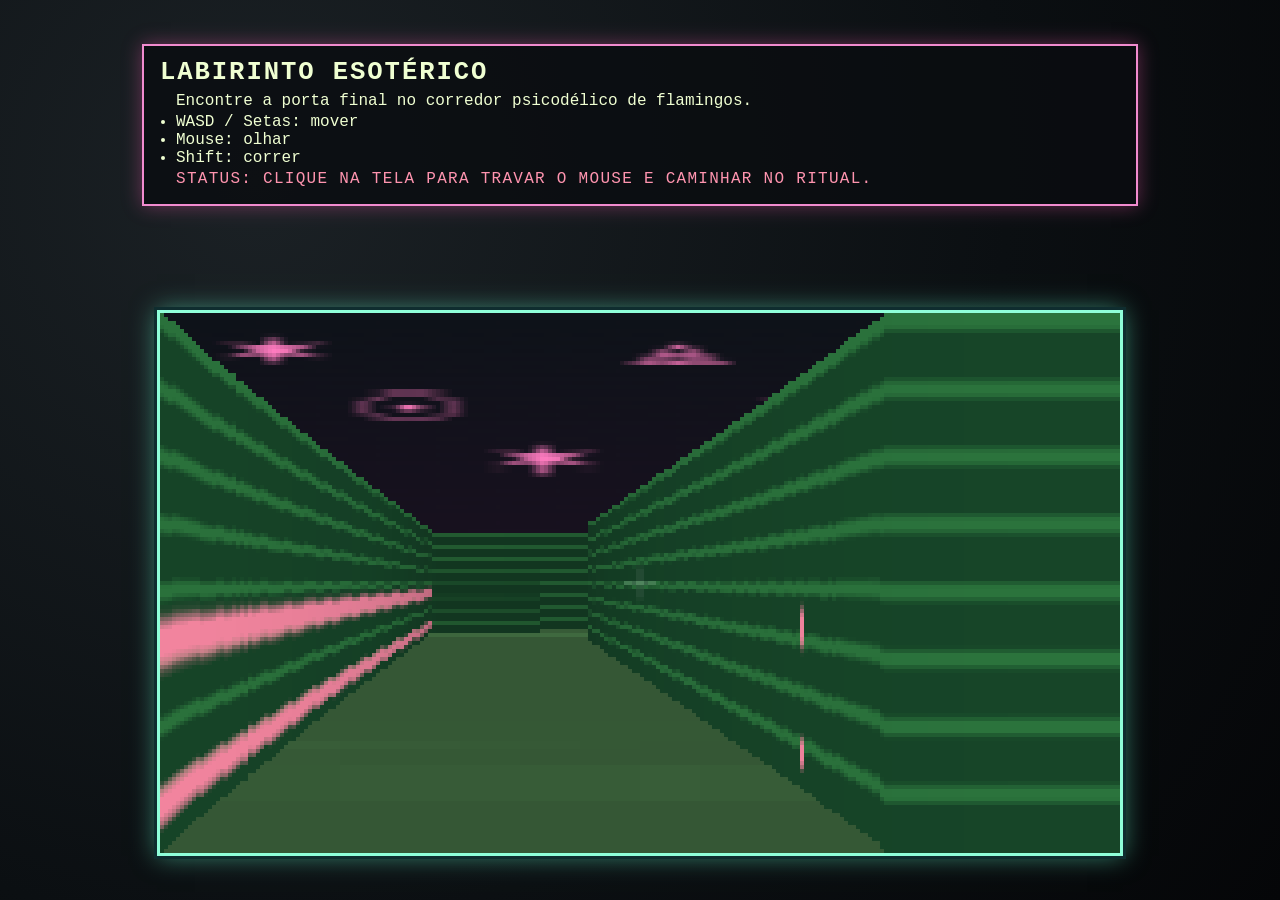
<file: index.html>
<!doctype html>
<html lang="pt-BR">
  <head>
    <meta charset="UTF-8" />
    <meta name="viewport" content="width=device-width, initial-scale=1.0" />
    <title>Labirinto Esotérico</title>
    <link rel="stylesheet" href="styles.css" />
  </head>
  <body>
    <main class="hud-shell">
      <h1>LABIRINTO ESOTÉRICO</h1>
      <p>Encontre a porta final no corredor psicodélico de flamingos.</p>
      <ul>
        <li>WASD / Setas: mover</li>
        <li>Mouse: olhar</li>
        <li>Shift: correr</li>
      </ul>
      <p id="status">Status: atravesse o ritual.</p>
    </main>
    <canvas id="game" width="960" height="540" aria-label="Cena do labirinto"></canvas>
    <script src="game.js" type="module"></script>
  </body>
</html>
</file>
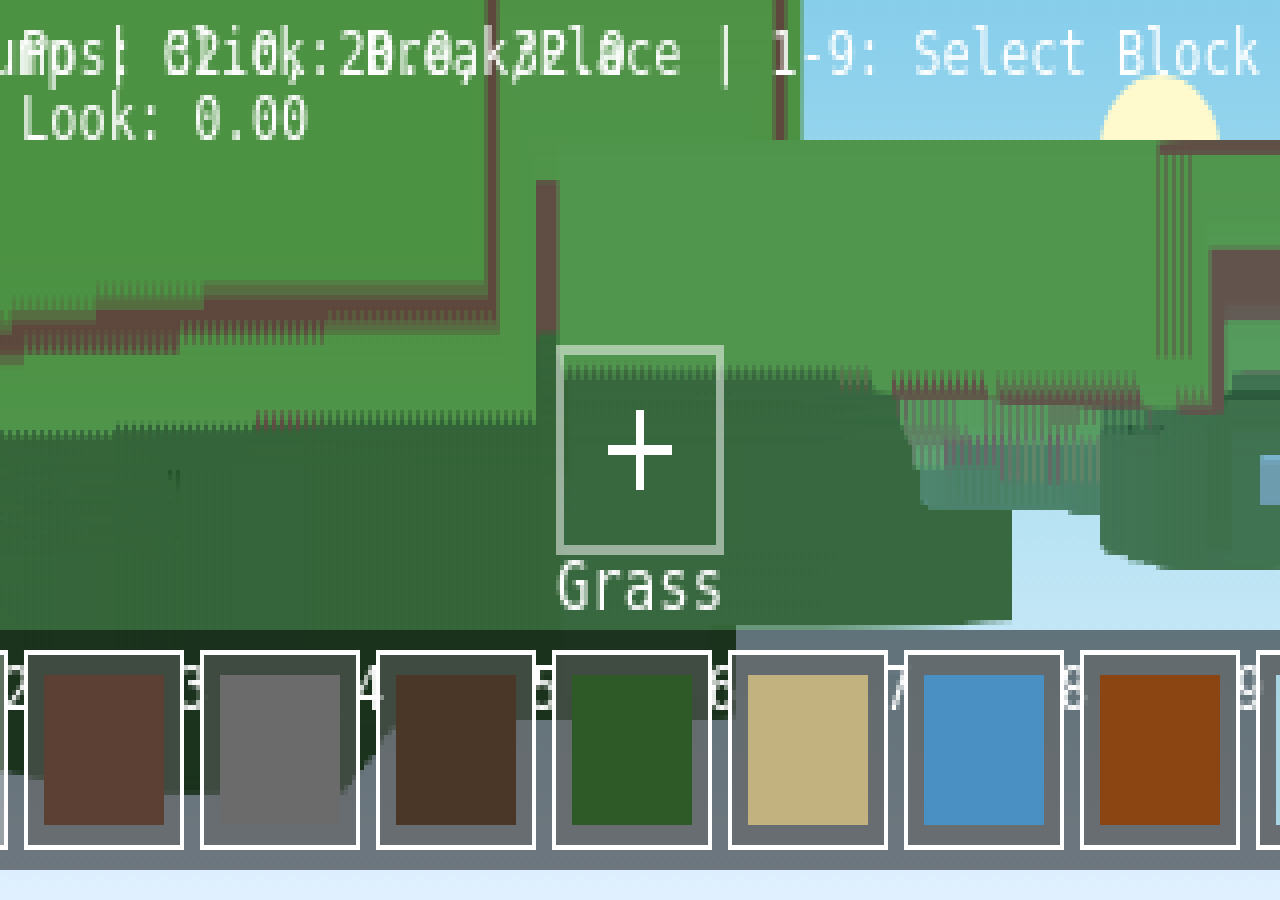
<file: vibe-coded/esoteric-maze/index.html>
<!doctype html>
<html lang="pt-BR">
  <head>
    <meta charset="UTF-8" />
    <meta name="viewport" content="width=device-width, initial-scale=1.0" />
    <title>Labirinto Esotérico</title>
    <link rel="stylesheet" href="styles.css" />
  </head>
  <body>
    <canvas id="game" aria-label="Jogo Labirinto Esotérico em primeira pessoa"></canvas>
    <script src="game.js" type="module"></script>
  </body>
</html>
</file>
<file: styles.css>
:root {
  color-scheme: dark;
  font-family: "Courier New", monospace;
}

body {
  margin: 0;
  min-height: 100vh;
  background: radial-gradient(circle at 20% 20%, #1b2125 0%, #0b0f12 60%, #050608 100%);
  color: #f0ffd2;
  display: grid;
  place-items: center;
  gap: 1rem;
}

.hud-shell {
  width: min(960px, 92vw);
  padding: 0.75rem 1rem;
  border: 2px solid #f28bcf;
  background: #0a0d10d4;
  box-shadow: 0 0 18px #ff5db35e;
}

.hud-shell h1 {
  margin: 0 0 0.3rem;
  font-size: clamp(1rem, 3vw, 1.6rem);
  letter-spacing: 0.12rem;
}

.hud-shell p,
.hud-shell ul {
  margin: 0.2rem 0;
  padding-left: 1rem;
  font-size: clamp(0.76rem, 2vw, 1rem);
}

#status {
  color: #ff94af;
  text-transform: uppercase;
  letter-spacing: 0.08rem;
}

#game {
  width: min(960px, 92vw);
  image-rendering: pixelated;
  border: 3px solid #8fffd9;
  box-shadow: 0 0 0 3px #0f2d2f, 0 0 24px #66ffd280;
  background: #0a0d11;
  cursor: crosshair;
}
</file>
<file: vibe-coded/esoteric-maze/styles.css>
:root {
  color-scheme: dark;
}

* {
  box-sizing: border-box;
}

html,
body {
  margin: 0;
  width: 100%;
  height: 100%;
  overflow: hidden;
  background: #050608;
}

#game {
  width: 100vw;
  height: 100vh;
  display: block;
  image-rendering: pixelated;
  cursor: crosshair;
  background: #0a0d11;
}
</file>
